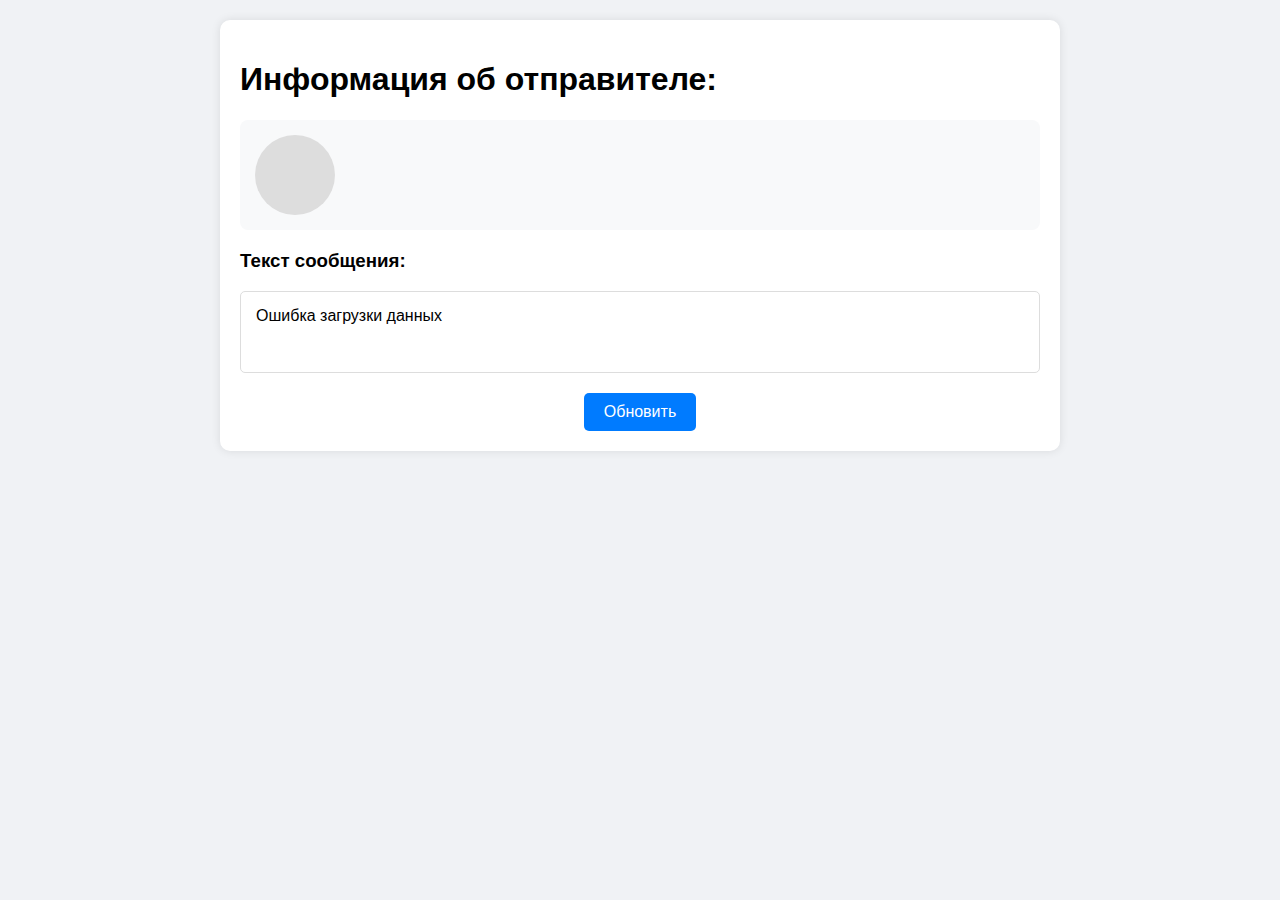
<file: lab7/index.html>
<!DOCTYPE html>
<html lang="ru">
<head>
    <meta charset="UTF-8">
    <title>Telegram Bot Messages</title>
    <link rel="stylesheet" href="style.css">
</head>
<body>
    <div class="container">
        <h1>Информация об отправителе:</h1>
        <div id="user-info" class="user-info photo-container">
            <div id="avatar" class="avatar"></div>
            <div id="username" class="username"></div>
        </div>
        <h3>Текст сообщения:</h3>
        <div id="message" class="message-box"></div>
        
        <div class="refresh-container">
            <button id="refresh-button">Обновить</button>
        </div>
    </div>
    <script src="app.js"></script>
</body>
</html>
</file>
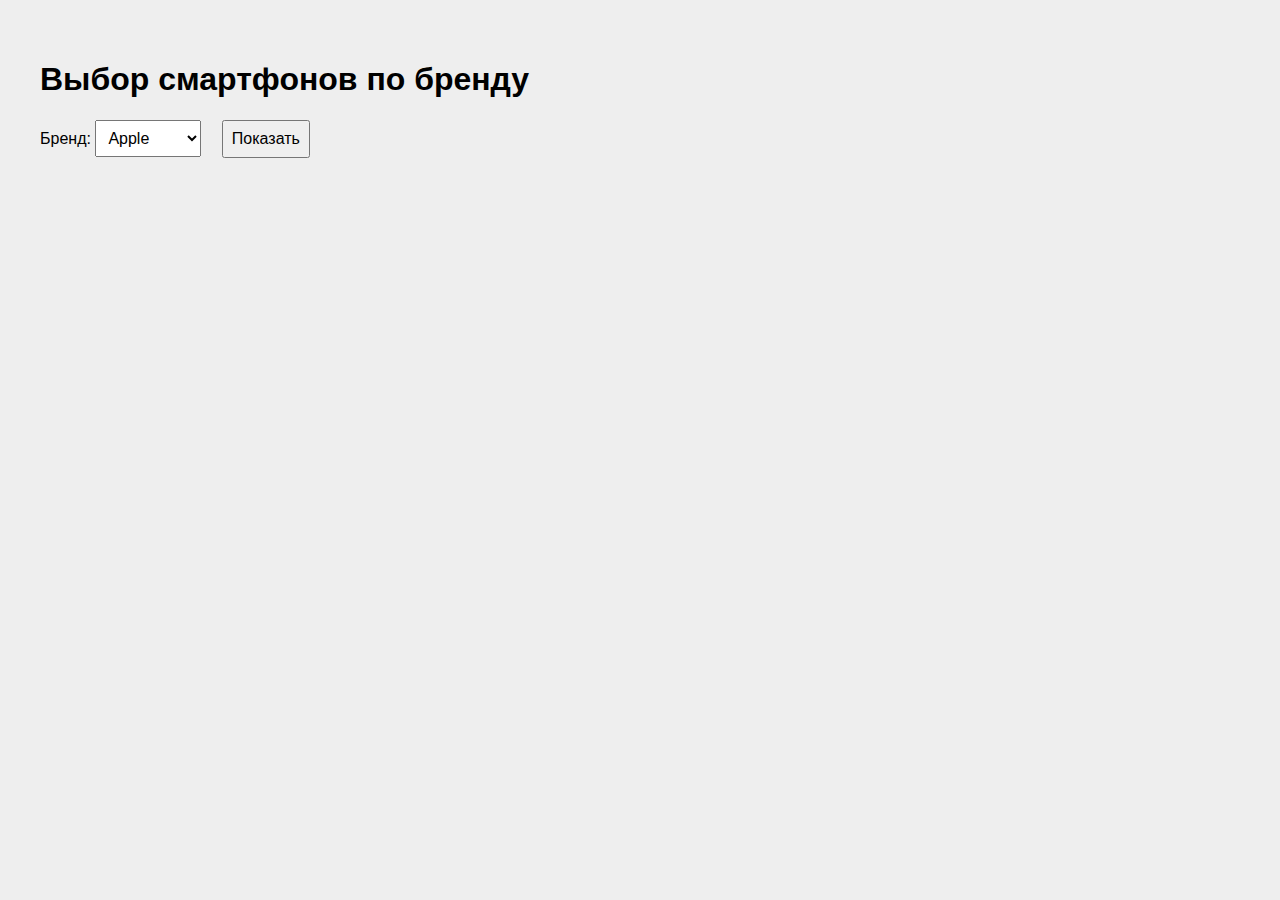
<file: lab2/site.html>
<!DOCTYPE html>
<html lang="ru">
<head>
  <meta charset="UTF-8" />
  <title>Каталог смартфонов</title>
  <link rel="stylesheet" href="styles.css" />
  <style>
    body {
      font-family: sans-serif;
      background: #eee;
      padding: 2rem;
    }

    #output {
      margin-top: 2rem;
    }

    select, button {
      font-size: 1rem;
      padding: 0.5rem;
      margin-right: 1rem;
    }
  </style>
</head>
<body>
  <h1>Выбор смартфонов по бренду</h1>
  <label for="brandSelect">Бренд:</label>
  <select id="brandSelect"><option disabled selected>Загрузка...</option></select>
  <button onclick="loadPhones()">Показать</button>

  <div id="output"></div>

  <script>
    document.addEventListener("DOMContentLoaded", loadBrands);

    function loadBrands() {
      const xhr = new XMLHttpRequest();
      xhr.open("GET", "phones.xml?t=" + Date.now(), true);
      xhr.overrideMimeType("text/xml");
      xhr.onload = function () {
        const xml = xhr.responseXML;
        const phones = xml.getElementsByTagName("phone");
        const brands = new Set();

        for (let phone of phones) {
          let brand = phone.getElementsByTagName("brand")[0]?.textContent.trim();
          if (brand) brands.add(brand);
        }

        const select = document.getElementById("brandSelect");
        select.innerHTML = "";
        [...brands].sort().forEach(b => {
          const opt = document.createElement("option");
          opt.value = b;
          opt.textContent = b;
          select.appendChild(opt);
        });
      };
      xhr.send();
    }

    function loadPhones() {
      const selectedBrand = document.getElementById("brandSelect").value;
      const xhr = new XMLHttpRequest();
      xhr.open("GET", "phones.xml?t=" + Date.now(), true);
      xhr.overrideMimeType("text/xml");

      xhr.onload = function () {
        const xml = xhr.responseXML;
        const phones = xml.getElementsByTagName("phone");
        let html = "";

        for (let phone of phones) {
          const brand = phone.getElementsByTagName("brand")[0]?.textContent.trim();
          if (brand === selectedBrand) {
            const model = phone.getElementsByTagName("model")[0]?.textContent;
            const specs = phone.getElementsByTagName("specs")[0]?.children;

            html += `<h2>${model}</h2><ul>`;
            for (let s of specs) {
              html += `<li><strong>${s.tagName}:</strong> ${s.textContent}</li>`;
            }
            html += "</ul>";
          }
        }

        document.getElementById("output").innerHTML = html || "<p>Нет смартфонов данного бренда.</p>";
      };

      xhr.send();
    }
  </script>
</body>
</html>
</file>
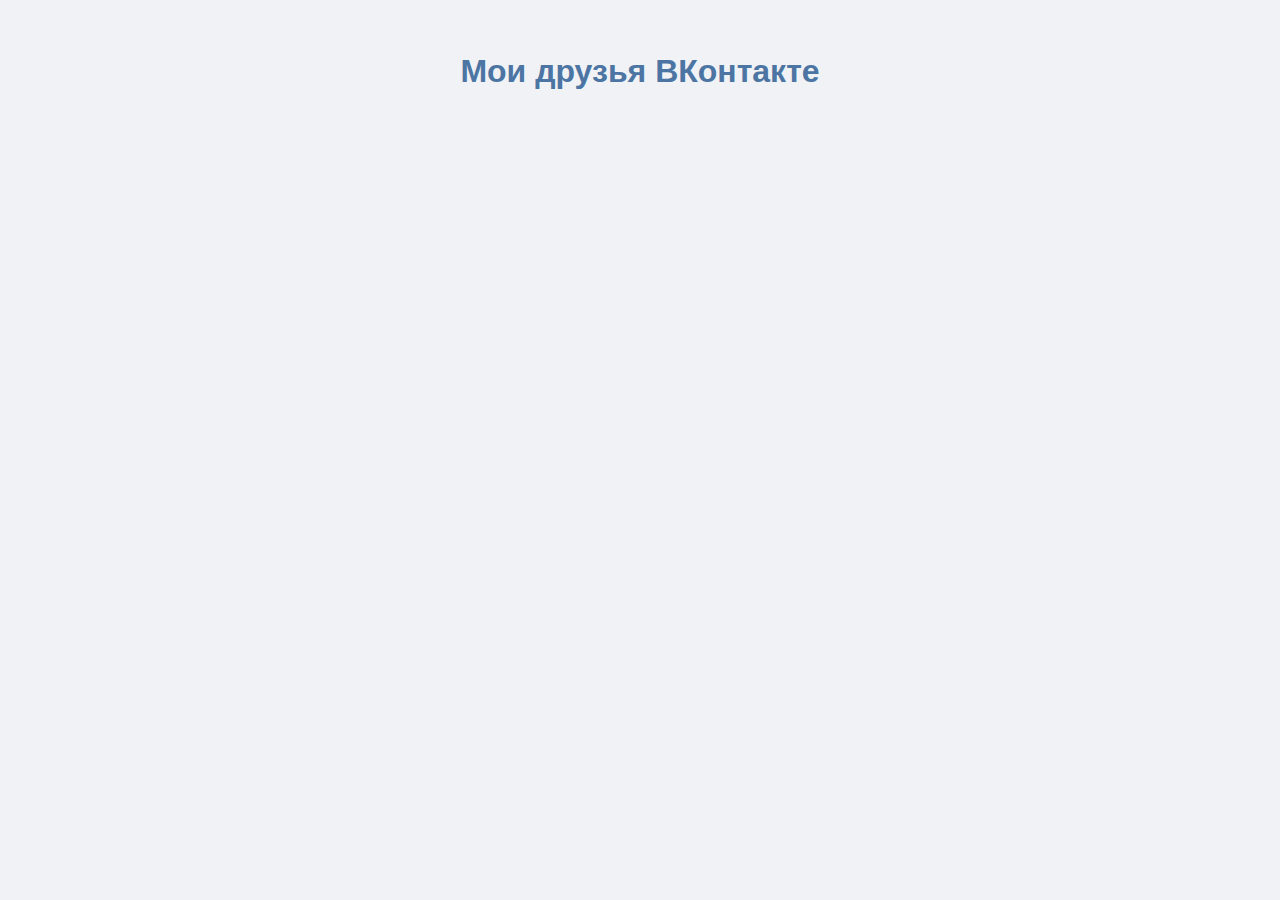
<file: lab3/vk.html>
<!DOCTYPE html>
<html lang="ru">
<head>
    <meta charset="UTF-8">
    <meta name="viewport" content="width=device-width, initial-scale=1.0">
    <title>Друзья ВКонтакте</title>
    <script src="https://code.jquery.com/jquery-3.6.0.min.js"></script>
    <style>
        :root {
            --bg-color: #f0f2f5;
            --card-bg: #ffffff;
            --card-shadow: rgba(0, 0, 0, 0.1);
            --accent: #4c75a3;
            --text-color: #333;
        }

        body {
            margin: 0;
            padding: 2rem;
            font-family: 'Segoe UI', Tahoma, Geneva, Verdana, sans-serif;
            background-color: var(--bg-color);
            color: var(--text-color);
        }

        h1 {
            text-align: center;
            color: var(--accent);
            margin-bottom: 2rem;
            font-size: 2rem;
        }

        .friends-container {
            display: flex;
            flex-wrap: wrap;
            justify-content: center;
            gap: 20px;
            max-width: 1200px;
            margin: 0 auto;
        }

        .friend-card {
            background: var(--card-bg);
            border-radius: 16px;
            box-shadow: 0 6px 12px var(--card-shadow);
            overflow: hidden;
            width: 160px;
            transition: transform 0.3s ease, box-shadow 0.3s ease;
        }

        .friend-card:hover {
            transform: translateY(-5px);
            box-shadow: 0 12px 20px rgba(0, 0, 0, 0.15);
        }

        .friend-card img {
            width: 100%;
            height: 160px;
            object-fit: cover;
        }

        .friend-card-name {
            padding: 0.75rem;
            text-align: center;
            font-weight: 600;
            font-size: 1rem;
            color: #222;
        }

        @media (max-width: 500px) {
            .friend-card {
                width: 100%;
                max-width: 300px;
            }
        }
    </style>
</head>
<body>
    <h1>Мои друзья ВКонтакте</h1>
    <div class="friends-container" id="friendsList"></div>

    <script>
        $(document).ready(function () {
            const user_id = 'USR_ID';       // Замените на свой VK ID
            const access_token = 'VK_TKN';  // Замените на свой токен
            const apiUrl = `https://api.vk.com/method/friends.get?user_id=${user_id}&fields=first_name,last_name,photo_200_orig&access_token=${access_token}&v=5.199`;

            $.getJSON({
                url: apiUrl,
                jsonp: "callback",
                dataType: "jsonp"
            }).done(function (data) {
                const list = $('#friendsList');
                if (data.response?.items?.length) {
                    data.response.items.forEach(friend => {
                        const card = `
                            <div class="friend-card">
                                <img src="${friend.photo_200_orig}" alt="${friend.first_name} ${friend.last_name}">
                                <div class="friend-card-name">${friend.first_name} ${friend.last_name}</div>
                            </div>
                        `;
                        list.append(card);
                    });
                } else {
                    list.append('<p>Не удалось загрузить список друзей.</p>');
                }
            });
        });
    </script>
</body>
</html>
</file>
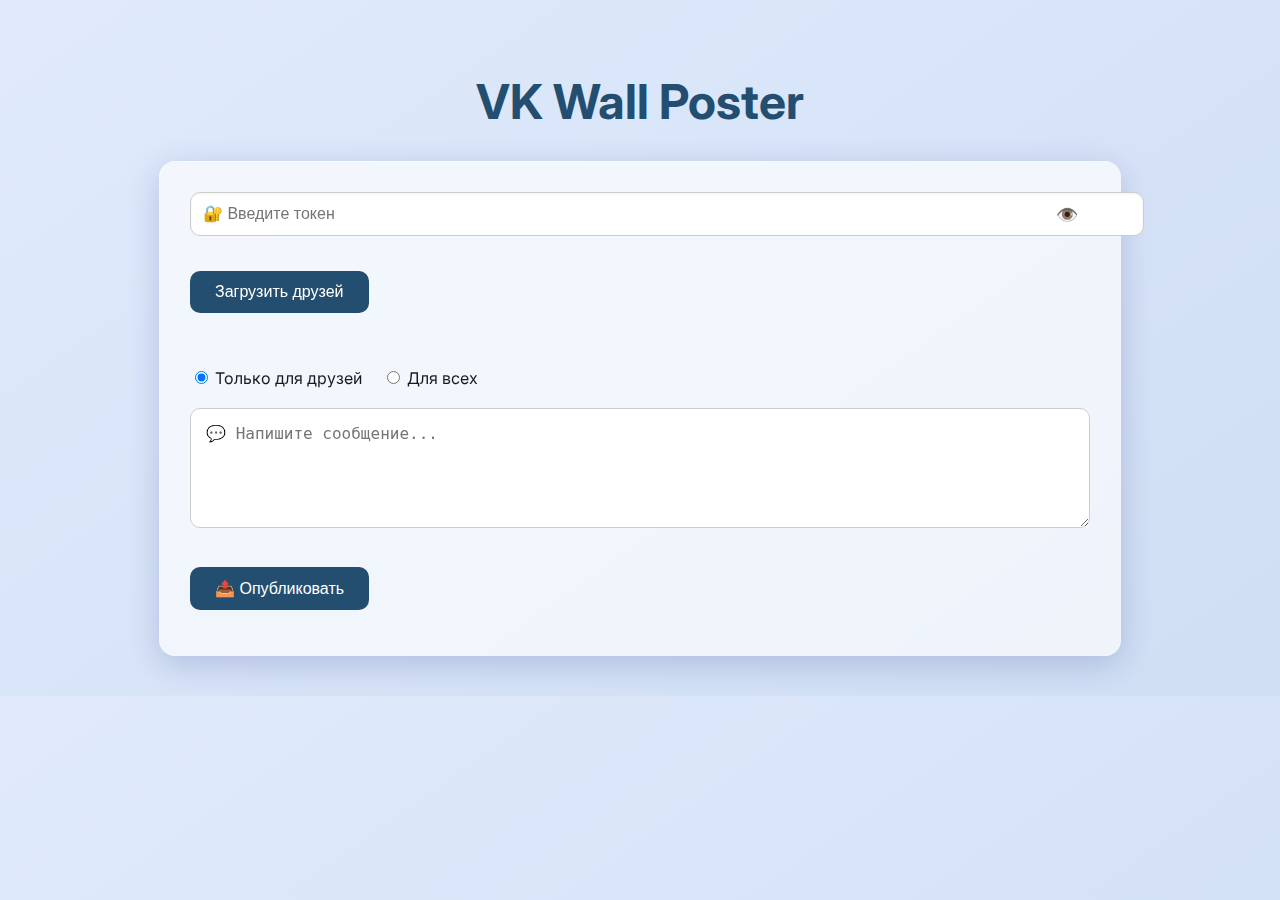
<file: lab4/lab4.html>
<!DOCTYPE html>
<html lang="ru">
<head>
    <meta charset="UTF-8">
    <title>VK Wall Publisher</title>
    <link rel="stylesheet" href="styles.css">
    <link href="https://fonts.googleapis.com/css2?family=Inter:wght@400;600;700&display=swap" rel="stylesheet">
    <script src="https://code.jquery.com/jquery-3.6.0.min.js"></script>
</head>
<body>
    <h1>VK Wall Poster</h1>

    <div class="glass-container">
        <div class="token-section">
            <input type="password" id="accessToken" class="token-input" placeholder="🔐 Введите токен">
            <span class="toggle-visibility" onclick="toggleTokenVisibility()">👁️</span>
        </div>

        <button class="primary-btn" onclick="loadFriends()">Загрузить друзей</button>
        <div id="friends-list" class="friends-grid"></div>

        <div class="visibility-options">
            <label>
                <input type="radio" class="visibility-radio" name="visibility" value="1" checked>
                Только для друзей
            </label>
            <label>
                <input type="radio" class="visibility-radio" name="visibility" value="0">
                Для всех
            </label>
        </div>

        <textarea id="messageInput" class="message-box" placeholder="💬 Напишите сообщение..." oninput="autoResize(this)"></textarea>

        <button class="primary-btn" onclick="postToWall()">📤 Опубликовать</button>

        <div id="statusMessage" class="status-message"></div>
    </div>

    <script>
        let selectedFriendIds = new Set();
            let currentUserId = null;
            const apiVersion = '5.199';

            function toggleTokenVisibility() {
                const input = document.getElementById('accessToken');
                input.type = input.type === 'password' ? 'text' : 'password';
            }

            function autoResize(textarea) {
                textarea.style.height = 'auto';
                textarea.style.height = textarea.scrollHeight + 'px';
            }

            async function loadFriends() {
                const token = document.getElementById('accessToken').value;
                if (!token) {
                    showStatus('Введите токен доступа', 'error');
                    return;
                }

                try {
                    const [friendsData, userData] = await Promise.all([
                        fetchFriends(token),
                        fetchCurrentUser(token)
                    ]);

                    const friends = friendsData.response?.items || [];
                    const currentUser = userData.response?.[0] || null;
                    currentUserId = currentUser?.id;

                    if (!currentUser) throw new Error('Не удалось получить данные пользователя');

                    const allUsers = [
                        { ...currentUser, can_post: 1 },
                        ...friends.filter(friend => friend.can_post)
                    ];

                    renderFriendsList(allUsers, currentUser.id);
                } catch (error) {
                    showStatus(`Ошибка: ${error.error_msg || error.message}`, 'error');
                }
            }

            function fetchFriends(token) {
                return new Promise((resolve, reject) => {
                    $.ajax({
                        url: 'https://api.vk.com/method/friends.get',
                        dataType: 'jsonp',
                        data: {
                            access_token: token,
                            v: '5.199',
                            fields: 'photo_200_orig,first_name,last_name,can_post,id',
                            order: 'hints',
                            count: 100
                        },
                        success: resolve,
                        error: (err) => reject(err.responseJSON || err)
                    });
                });
            }

            function fetchCurrentUser(token) {
                return new Promise((resolve, reject) => {
                    $.ajax({
                        url: 'https://api.vk.com/method/users.get',
                        dataType: 'jsonp',
                        data: {
                            access_token: token,
                            v: '5.199',
                            fields: 'photo_200_orig,first_name,last_name,id'
                        },
                        success: resolve,
                        error: (err) => reject(err.responseJSON || err)
                    });
                });
            }

            function renderFriendsList(users, currentUserId) {
                const friendsList = document.getElementById('friends-list');
                friendsList.innerHTML = users.map(user => `
                    <label class="friend-card ${user.id === currentUserId ? 'current-user' : ''}">
                        <input type="checkbox" class="friend-checkbox" 
                            value="${user.id}" 
                            onchange="toggleFriendSelection(${user.id}, this)">
                        <img src="${user.photo_200_orig}" 
                            alt="${user.first_name} ${user.last_name}">
                        <span>
                            ${user.first_name} ${user.last_name}
                            ${user.id === currentUserId ? ' (Вы)' : ''}
                        </span>
                    </label>
                `).join('');
            }

            function toggleFriendSelection(friendId, checkbox) {
                if (checkbox.checked) {
                    selectedFriendIds.add(friendId);
                } else {
                    selectedFriendIds.delete(friendId);
                }
                updateVisibilityControls();
            }

            function updateVisibilityControls() {
                const hasNonCurrentUser = Array.from(selectedFriendIds).some(id => id !== currentUserId);
                const radios = document.querySelectorAll('.visibility-radio');

                radios.forEach(radio => {
                    radio.disabled = hasNonCurrentUser;
                    if (hasNonCurrentUser) radio.checked = false;
                });
            }

            async function postToWall() {
            const token = document.getElementById('accessToken').value;
            const message = document.getElementById('messageInput').value;
            const friendsOnly = document.querySelector('input[name="visibility"]:checked')?.value || '0';

            if (!token || selectedFriendIds.size === 0 || !message) {
                showStatus('Заполните все обязательные поля', 'error');
                return;
            }

            try {
                const results = await Promise.all(
                    Array.from(selectedFriendIds).map(ownerId => 
                        sendPostRequest(token, ownerId, message, friendsOnly)
                    )
                );

                const successCount = results.filter(res => res.response?.post_id).length;
                showStatus(`Успешно опубликовано ${successCount}/${selectedFriendIds.size} постов`, 'success');
                document.getElementById('messageInput').value = '';

            } catch (error) {
                showStatus(`Ошибка публикации: ${error.message}`, 'error');
            }
        }

            function sendPostRequest(token, ownerId, message, friendsOnly) {
                return new Promise((resolve, reject) => {
                    $.ajax({
                        url: 'https://api.vk.com/method/wall.post',
                        dataType: 'jsonp',
                        data: {
                            access_token: token,
                            owner_id: ownerId,
                            friends_only: ownerId === currentUserId ? friendsOnly : 0,
                            message: message,
                            v: apiVersion
                        },
                        success: resolve,
                        error: (err) => reject(err.responseJSON || err)
                    });
                });
            }

            function showStatus(message, type) {
                const statusDiv = document.getElementById('statusMessage');
                statusDiv.className = `status-message ${type}`;
                statusDiv.textContent = message;
                statusDiv.style.display = 'block';

                setTimeout(() => {
                    statusDiv.style.display = 'none';
                }, 5000);
            }
    </script>
</body>
</html>
</file>
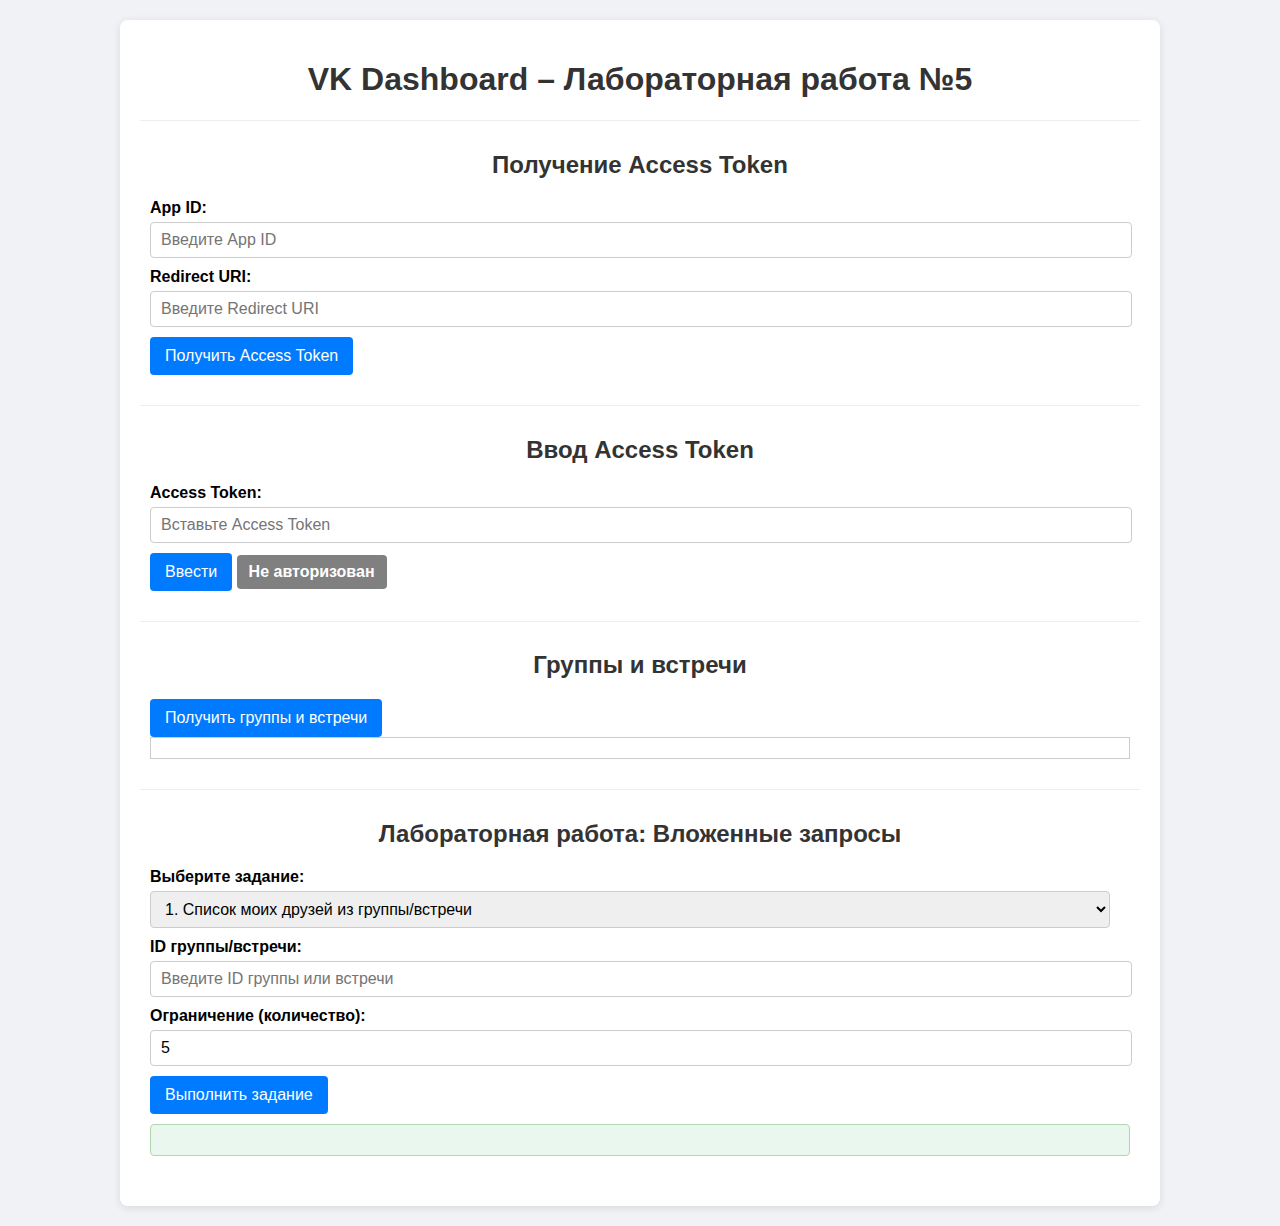
<file: lab5/lab5.html>
<!DOCTYPE html>
<html lang="ru">
<head>
  <meta charset="UTF-8">
  <title>VK Dashboard – Лабораторная работа №5</title>
  <style>
    body {
      font-family: Arial, sans-serif;
      background-color: #f0f2f5;
      margin: 0;
      padding: 20px;
    }
    .container {
      max-width: 1000px;
      margin: auto;
      background: #fff;
      border-radius: 8px;
      box-shadow: 0 2px 8px rgba(0, 0, 0, 0.1);
      padding: 20px;
    }
    h1, h2 {
      text-align: center;
      color: #333;
    }
    .section {
      margin-bottom: 20px;
      padding: 10px;
      border-top: 1px solid #eee;
    }
    .section label {
      display: block;
      margin-bottom: 5px;
      font-weight: bold;
    }
    .section input[type="text"],
    .section input[type="number"],
    .section select {
      width: calc(100% - 20px);
      padding: 8px 10px;
      margin-bottom: 10px;
      border: 1px solid #ccc;
      border-radius: 4px;
      font-size: 16px;
    }
    .section button {
      padding: 10px 15px;
      background-color: #007bff;
      color: #fff;
      border: none;
      border-radius: 4px;
      font-size: 16px;
      cursor: pointer;
    }
    .section button:hover {
      background-color: #0056b3;
    }
    .badge {
      display: inline-block;
      padding: 8px 12px;
      border-radius: 4px;
      background-color: grey;
      color: #fff;
      font-weight: bold;
    }
    .badge.authorized {
      background-color: green;
    }
    .groups-list {
      max-height: 400px;
      overflow-y: auto;
      border: 1px solid #ccc;
      padding: 10px;
      display: grid;
      grid-template-columns: repeat(auto-fill, minmax(220px, 1fr));
      gap: 10px;
    }
    .group-card {
      border: 1px solid #ddd;
      border-radius: 8px;
      padding: 10px;
      box-shadow: 0 1px 4px rgba(0,0,0,0.1);
      text-align: center;
      background-color: #fff;
      transition: transform 0.2s;
    }
    .group-card:hover {
      transform: scale(1.02);
    }
    .group-card img {
      border-radius: 8px;
      width: 100%;
      max-width: 150px;
      height: auto;
      margin-bottom: 8px;
    }
    .group-card h3 {
      font-size: 18px;
      margin: 10px 0 5px;
      color: #007bff;
    }
    .group-card p {
      font-size: 14px;
      margin: 2px 0;
      color: #555;
    }
    .group-card a {
      display: inline-block;
      margin-top: 8px;
      text-decoration: none;
      color: #007bff;
      font-weight: bold;
    }
    #taskResult {
      background-color: #e9f7ef;
      padding: 15px;
      border: 1px solid #b2d8b2;
      border-radius: 4px;
      margin-top: 10px;
      white-space: pre-wrap;
    }
    .friend-cards-container {
      max-height: 400px;
      overflow-y: auto;
      border: 1px solid #ccc;
      padding: 10px;
      display: grid;
      grid-template-columns: repeat(auto-fill, minmax(220px, 1fr));
      gap: 10px;
    }
    .friend-card {
      border: 1px solid #ddd;
      border-radius: 8px;
      padding: 10px;
      box-shadow: 0 1px 4px rgba(0,0,0,0.1);
      text-align: center;
      background-color: #fff;
      transition: transform 0.2s;
    }
    .friend-card:hover {
      transform: scale(1.02);
    }
    .friend-card img {
      border-radius: 8px;
      width: 100%;
      max-width: 150px;
      height: auto;
      margin-bottom: 8px;
    }
    .friend-card h3 {
      font-size: 18px;
      margin: 10px 0 5px;
      color: #007bff;
    }
    .friend-card p {
      font-size: 14px;
      margin: 2px 0;
      color: #555;
    }
  </style>
</head>
<body>
  <div class="container">
    <h1>VK Dashboard – Лабораторная работа №5</h1>
    
    <div class="section">
      <h2>Получение Access Token</h2>
      <label for="appId">App ID:</label>
      <input type="text" id="appId" placeholder="Введите App ID">
      
      <label for="redirectUri">Redirect URI:</label>
      <input type="text" id="redirectUri" placeholder="Введите Redirect URI">
      
      <button id="getAccessTokenBtn">Получить Access Token</button>
    </div>
    
    <div class="section">
      <h2>Ввод Access Token</h2>
      <label for="accessToken">Access Token:</label>
      <input type="text" id="accessToken" placeholder="Вставьте Access Token">
      <button id="submitTokenBtn">Ввести</button>
      <span id="authBadge" class="badge">Не авторизован</span>
    </div>
    
    <div class="section">
      <h2>Группы и встречи</h2>
      <button id="fetchGroupsBtn">Получить группы и встречи</button>
      <div id="groupsContainer" class="groups-list"></div>
    </div>
    
    <div class="section">
      <h2>Лабораторная работа: Вложенные запросы</h2>
      <label for="taskSelect">Выберите задание:</label>
      <select id="taskSelect">
        <option value="1" selected>1. Список моих друзей из группы/встречи</option>
        <option value="2">2. Лайк верхнему посту друзей, которые были последними в онлайне</option>
        <option value="3">3. Пост с информацией о 5 группах</option>
        <option value="4">4. Найти среди друзей друзей аккаунт с максимальным количеством друзей</option>
        <option value="5">5. Вывести 10 имен из последнего поста в новостной ленте</option>
      </select>
      
      <div id="groupIdContainer">
        <label for="groupIdInput">ID группы/встречи:</label>
        <input type="text" id="groupIdInput" placeholder="Введите ID группы или встречи">
      </div>
      
      <label for="limitInput">Ограничение (количество):</label>
      <input type="number" id="limitInput" placeholder="Введите число" value="5" min="1">
      
      <button id="executeTaskBtn">Выполнить задание</button>
      <div id="taskResult"></div>
    </div>
  </div>
  
  <script>
    let accessToken = '';

    document.getElementById('getAccessTokenBtn').addEventListener('click', function() {
      const appId = document.getElementById('appId').value.trim();
      const redirectUri = document.getElementById('redirectUri').value.trim();
      
      if (!appId || !redirectUri) {
        alert('Пожалуйста, заполните App ID и Redirect URI.');
        return;
      }
      
      const oauthUrl = `https://oauth.vk.com/authorize?client_id=${appId}&redirect_uri=${encodeURIComponent(redirectUri)}&display=page&scope=groups,offline,friends,wall,news,likes&response_type=token&v=5.131`;
      window.open(oauthUrl, '_blank');
    });
    
    document.getElementById('submitTokenBtn').addEventListener('click', function() {
      const tokenInput = document.getElementById('accessToken').value.trim();
      if (!tokenInput) {
        alert('Пожалуйста, введите Access Token.');
        return;
      }
      accessToken = tokenInput;
      document.getElementById('authBadge').textContent = 'Авторизован';
      document.getElementById('authBadge').classList.add('authorized');
    });
    
    document.getElementById('fetchGroupsBtn').addEventListener('click', function() {
      if (!accessToken) {
        alert('Сначала авторизуйтесь, введя Access Token.');
        return;
      }
      const groupsContainer = document.getElementById('groupsContainer');
      groupsContainer.innerHTML = 'Загрузка...';
      
      fetch(`https://api.vk.com/method/groups.get?extended=1&access_token=${accessToken}&v=5.131`)
        .then(response => response.json())
        .then(data => {
          if (data.error) {
            groupsContainer.innerHTML = 'Ошибка: ' + data.error.error_msg;
            return;
          }
          
          const groups = data.response.items;
          if (groups.length === 0) {
            groupsContainer.innerHTML = 'Группы не найдены.';
            return;
          }
          
          groupsContainer.innerHTML = '';
          groups.forEach(group => {
            const card = document.createElement('div');
            card.className = 'group-card';
            
            const img = document.createElement('img');
            img.src = group.photo_100 || group.photo_50 || '';
            card.appendChild(img);
            
            const nameElem = document.createElement('h3');
            nameElem.textContent = group.name;
            card.appendChild(nameElem);
            
            const idElem = document.createElement('p');
            idElem.textContent = 'ID: ' + group.id;
            card.appendChild(idElem);
            
            if (group.members_count !== undefined) {
              const membersElem = document.createElement('p');
              membersElem.textContent = 'Участников: ' + group.members_count;
              card.appendChild(membersElem);
            }
            
            if (group.screen_name) {
              const linkElem = document.createElement('a');
              linkElem.href = 'https://vk.com/' + group.screen_name;
              linkElem.target = '_blank';
              linkElem.textContent = 'Перейти на страницу';
              card.appendChild(linkElem);
            }
            
            groupsContainer.appendChild(card);
          });
        })
        .catch(error => {
          groupsContainer.innerHTML = 'Ошибка: ' + error;
        });
    });
    
    document.getElementById('taskSelect').addEventListener('change', function(){
      const groupIdContainer = document.getElementById('groupIdContainer');
      if (this.value === "1") {
        groupIdContainer.style.display = "block";
      } else {
        groupIdContainer.style.display = "none";
      }
    });
    
    document.getElementById('executeTaskBtn').addEventListener('click', function(){
      if (!accessToken) {
        alert('Сначала авторизуйтесь, введя Access Token.');
        return;
      }
      const task = document.getElementById('taskSelect').value;
      const limit = document.getElementById('limitInput').value;
      document.getElementById('taskResult').innerHTML = "Выполнение...";
      
      switch(task) {
        case "1":
          {
            const groupId = document.getElementById('groupIdInput').value.trim();
            if (!groupId) {
              alert("Пожалуйста, введите ID группы/встречи.");
              return;
            }
            task1Then(groupId, limit);
          }
          break;
        case "2":
          task2Then(limit);
          break;
        case "3":
          task3Then(limit);
          break;
        case "4":
          task4Then(limit);
          break;
        case "5":
          task5Then(limit);
          break;
      }
    });
    
    // Задание 1: Вывести список моих друзей, состоящих в указанной группе/встрече с фото и именами
    function task1Then(groupId, limit) {
      const resultDiv = document.getElementById('taskResult');

      fetch(`https://api.vk.com/method/groups.getMembers?group_id=${groupId}&access_token=${accessToken}&v=5.131`)
        .then(response => response.json())
        .then(groupData => {
          if (groupData.error) {
            resultDiv.innerHTML = 'Ошибка: ' + groupData.error.error_msg;
            throw new Error(groupData.error.error_msg);
          }
          const groupMembers = groupData.response.items;

          return fetch(`https://api.vk.com/method/friends.get?access_token=${accessToken}&v=5.131&fields=photo_100,first_name,last_name`)
            .then(response => response.json())
            .then(friendsData => {
              if (friendsData.error) {
                resultDiv.innerHTML = 'Ошибка: ' + friendsData.error.error_msg;
                throw new Error(friendsData.error.error_msg);
              }
              const myFriends = friendsData.response.items;
              const groupMemberSet = new Set(groupMembers);
              const commonFriends = myFriends.filter(friend => groupMemberSet.has(friend.id)).slice(0, limit);

              if (commonFriends.length === 0) {
                resultDiv.innerHTML = '<p>Нет моих друзей, состоящих в данной группе.</p>';
              } else {
                let outputHTML = `<h3>Найдено друзей: ${commonFriends.length}</h3>`;
                outputHTML += `<div class="friend-cards-container">`;
                commonFriends.forEach(friend => {
                  outputHTML += `
                    <div class="friend-card">
                      <img src="${friend.photo_100}" alt="${friend.first_name}">
                      <h3>${friend.first_name} ${friend.last_name}</h3>
                      <p>ID: ${friend.id}</p>
                    </div>`;
                });
                outputHTML += `</div>`;
                resultDiv.innerHTML = outputHTML;
              }
            });
        })
        .catch(error => {
          resultDiv.innerHTML = 'Ошибка: ' + error;
        });
    }
    
    // Задание 2: Лайк верхнему посту друзей, которые были последними в онлайне
    function task2Then(limit) {
      const resultDiv = document.getElementById('taskResult');
      fetch(`https://api.vk.com/method/friends.get?fields=last_seen&access_token=${accessToken}&v=5.131`)
        .then(response => response.json())
        .then(data => {
          if (data.error) {
            resultDiv.innerHTML = 'Ошибка: ' + data.error.error_msg;
            throw new Error(data.error.error_msg);
          }
          let friends = data.response.items;
          friends.sort((a, b) => ((b.last_seen && b.last_seen.time) || 0) - ((a.last_seen && a.last_seen.time) || 0));
          let selectedFriends = friends.slice(0, limit);
          let resultText = "";
          let likePromises = selectedFriends.map(friend => {
            return fetch(`https://api.vk.com/method/wall.get?owner_id=${friend.id}&access_token=${accessToken}&v=5.131&count=1`)
              .then(response => response.json())
              .then(wallData => {
                if (wallData.response && wallData.response.items && wallData.response.items.length > 0) {
                  let post = wallData.response.items[0];
                  return fetch(`https://api.vk.com/method/likes.add?type=post&owner_id=${friend.id}&item_id=${post.id}&access_token=${accessToken}&v=5.131`)
                    .then(response => response.json())
                    .then(likeData => {
                      if (likeData.response) {
                        resultText += `<p>Лайк поставлен посту ${post.id} у ${friend.first_name} ${friend.last_name}</p>`;
                      } else {
                        resultText += `<p>Ошибка при лайке поста ${post.id} у ${friend.first_name} ${friend.last_name}</p>`;
                      }
                    });
                } else {
                  resultText += `<p>У ${friend.first_name} ${friend.last_name} нет постов</p>`;
                  return Promise.resolve();
                }
              });
          });
          return Promise.all(likePromises).then(() => {
            resultDiv.innerHTML = resultText;
          });
        })
        .catch(error => {
          resultDiv.innerHTML = 'Ошибка: ' + error;
        });
    }
    
    // Задание 3: Создать пост с информацией о 5 группах, в которых состоит пользователь
    function task3Then(limit) {
      const resultDiv = document.getElementById('taskResult');
      fetch(`https://api.vk.com/method/groups.get?extended=1&fields=members_count&access_token=${accessToken}&v=5.131&count=${limit}`)
        .then(response => response.json())
        .then(data => {
          if (data.error) {
            resultDiv.innerHTML = 'Ошибка: ' + data.error.error_msg;
            throw new Error(data.error.error_msg);
          }
          let groups = data.response.items;
          let message = "Информация о группах:\n";
          groups.forEach(group => {
            message += `${group.name}: ${group.members_count} участников\n`;
          });
          return fetch(`https://api.vk.com/method/wall.post?message=${encodeURIComponent(message)}&access_token=${accessToken}&v=5.131`)
            .then(response => response.json())
            .then(postData => {
              if (postData.response) {
                resultDiv.innerHTML = `<p>Пост успешно создан. ID поста: ${postData.response.post_id}</p><pre>${message}</pre>`;
              } else {
                resultDiv.innerHTML = 'Ошибка при создании поста.';
              }
            });
        })
        .catch(error => {
          resultDiv.innerHTML = 'Ошибка: ' + error;
        });
    }
    
    // Задание 4: Среди друзей ваших друзей найти аккаунты с максимальным количеством друзей и вывести их в порядке убывания
    function task4Then(limit) {
      const resultDiv = document.getElementById('taskResult');
      fetch(`https://api.vk.com/method/friends.get?access_token=${accessToken}&v=5.131&fields=photo_100,first_name,last_name`)
        .then(response => response.json())
        .then(friendsData => {
          if (friendsData.error) {
            resultDiv.innerHTML = 'Ошибка: ' + friendsData.error.error_msg;
            throw new Error(friendsData.error.error_msg);
          }
          const myFriends = friendsData.response.items;
          let friendCountPromises = myFriends.map(friend => {
            return fetch(`https://api.vk.com/method/friends.get?user_id=${friend.id}&access_token=${accessToken}&v=5.131`)
              .then(response => response.json())
              .then(friendData => {
                if (friendData.error) {
                  return { ...friend, friend_count: 0 };
                }
                let count = friendData.response.count || friendData.response.items.length;
                return { ...friend, friend_count: count };
              })
              .catch(e => {
                return { ...friend, friend_count: 0 };
              });
          });
          return Promise.all(friendCountPromises).then(friendsWithCounts => {
            friendsWithCounts.sort((a, b) => b.friend_count - a.friend_count);
            let outputFriends = friendsWithCounts.slice(0, limit);
            if (outputFriends.length === 0) {
              resultDiv.innerHTML = '<p>Нет данных о друзьях.</p>';
            } else {
              let outputHTML = `<h3>Найдено друзей: ${outputFriends.length}</h3>`;
              outputHTML += `<div class="friend-cards-container">`;
              outputFriends.forEach(friend => {
                outputHTML += `
                  <div class="friend-card">
                    <img src="${friend.photo_100}" alt="${friend.first_name}">
                    <h3>${friend.first_name} ${friend.last_name}</h3>
                    <p>ID: ${friend.id}</p>
                    <p>Друзей: ${friend.friend_count}</p>
                  </div>`;
              });
              outputHTML += `</div>`;
              resultDiv.innerHTML = outputHTML;
            }
          });
        })
        .catch(error => {
          resultDiv.innerHTML = 'Ошибка: ' + error;
        });
    }
    
    // Задание 5: Вывести 10 имен из последнего поста в новостной ленте (друзей автора или участников группы)
    function task5Then(limit) {
      const resultDiv = document.getElementById('taskResult');
      fetch(`https://api.vk.com/method/newsfeed.get?access_token=${accessToken}&v=5.131&count=1`)
        .then(response => response.json())
        .then(data => {
          if (data.error) {
            resultDiv.innerHTML = 'Ошибка: ' + data.error.error_msg;
            throw new Error(data.error.error_msg);
          }
          if (!data.response.items || data.response.items.length === 0) {
            resultDiv.innerHTML = 'Нет постов в новостной ленте.';
            return;
          }
          let post = data.response.items[0];
          let sourceId = post.source_id;
          if (sourceId > 0) {
            return fetch(`https://api.vk.com/method/friends.get?user_id=${sourceId}&access_token=${accessToken}&v=5.131&count=${limit}`)
              .then(response => response.json())
              .then(friendsData => {
                if (friendsData.error) {
                  resultDiv.innerHTML = 'Ошибка: ' + friendsData.error.error_msg;
                  throw new Error(friendsData.error.error_msg);
                }
                let friendIds = friendsData.response.items;
                return fetch(`https://api.vk.com/method/users.get?user_ids=${friendIds.join(',')}&access_token=${accessToken}&v=5.131`)
                  .then(response => response.json())
                  .then(usersData => {
                    if (usersData.error) {
                      resultDiv.innerHTML = 'Ошибка: ' + usersData.error.error_msg;
                      throw new Error(usersData.error.error_msg);
                    }
                    let names = usersData.response.map(u => `${u.first_name} ${u.last_name}`);
                    resultDiv.innerHTML = `<p>Друзья автора поста:</p><p>${names.join(', ')}</p>`;
                  });
              });
          } else {
            let groupId = Math.abs(sourceId);
            return fetch(`https://api.vk.com/method/groups.getMembers?group_id=${groupId}&access_token=${accessToken}&v=5.131&count=${limit}`)
              .then(response => response.json())
              .then(membersData => {
                if (membersData.error) {
                  resultDiv.innerHTML = 'Ошибка: ' + membersData.error.error_msg;
                  throw new Error(membersData.error.error_msg);
                }
                let memberIds = membersData.response.items;
                return fetch(`https://api.vk.com/method/users.get?user_ids=${memberIds.join(',')}&access_token=${accessToken}&v=5.131`)
                  .then(response => response.json())
                  .then(usersData => {
                    if (usersData.error) {
                      resultDiv.innerHTML = 'Ошибка: ' + usersData.error.error_msg;
                      throw new Error(usersData.error.error_msg);
                    }
                    let names = usersData.response.map(u => `${u.first_name} ${u.last_name}`);
                    resultDiv.innerHTML = `<p>Участники группы-автора поста:</p><p>${names.join(', ')}</p>`;
                  });
              });
          }
        })
        .catch(error => {
          resultDiv.innerHTML = 'Ошибка: ' + error;
        });
    }
  </script>
</body>
</html>
</file>
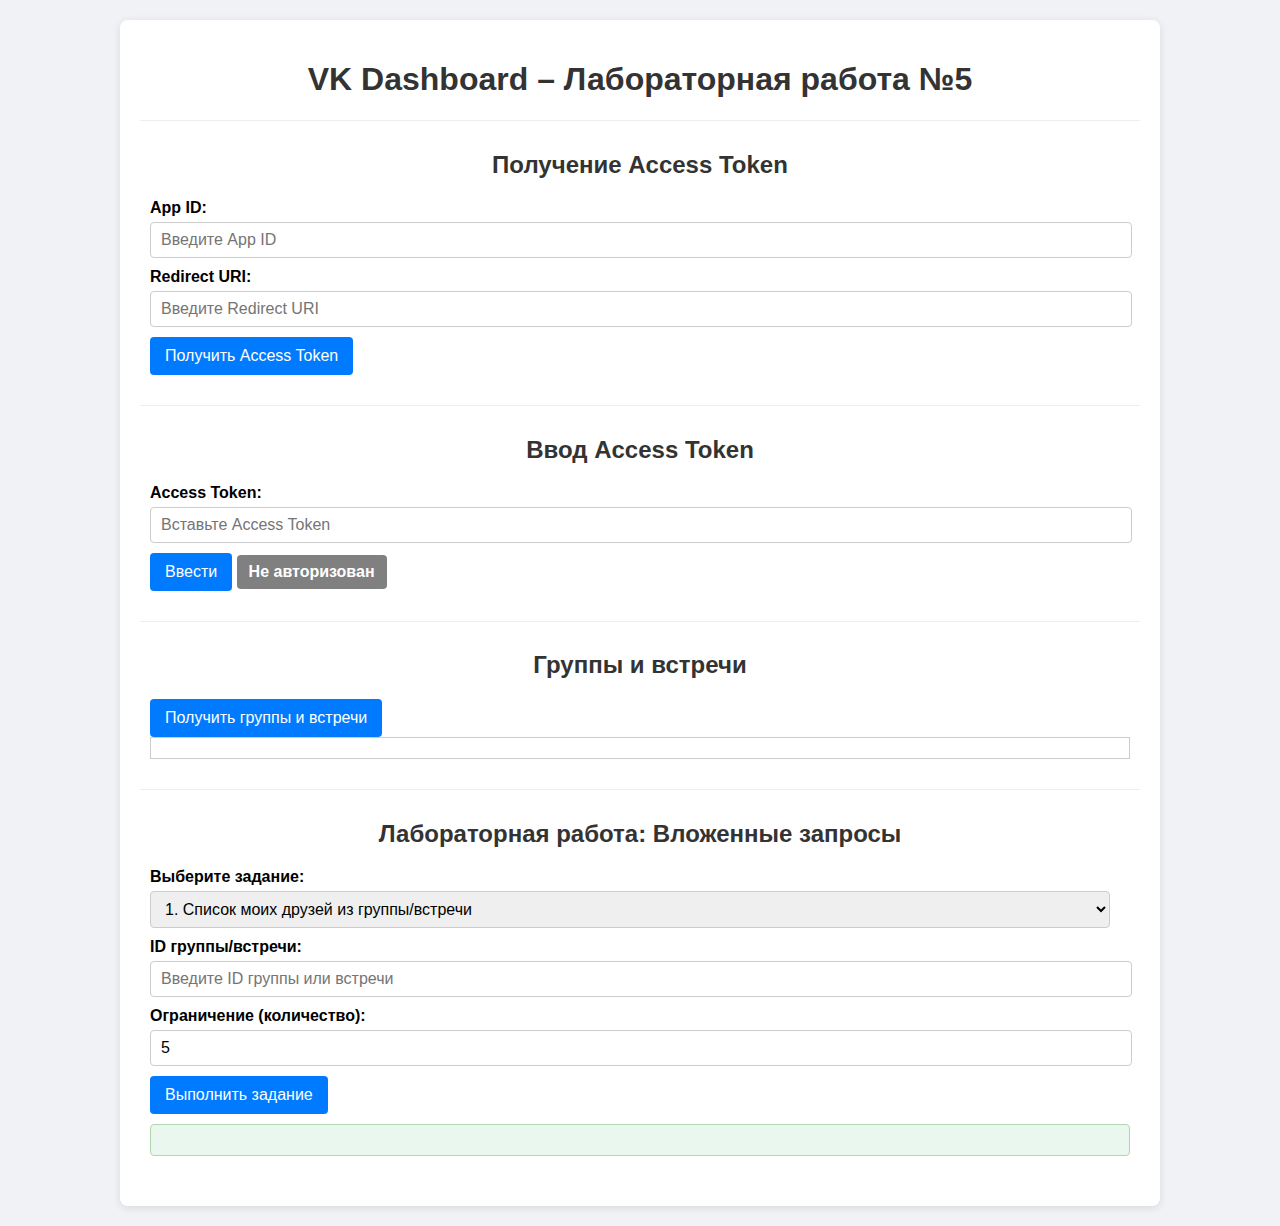
<file: lab6/lab6.html>
<!DOCTYPE html>
<html lang="ru">
<head>
  <meta charset="UTF-8">
  <title>VK Dashboard – Лабораторная работа №5</title>
  <style>
    body {
      font-family: Arial, sans-serif;
      background-color: #f0f2f5;
      margin: 0;
      padding: 20px;
    }
    .container {
      max-width: 1000px;
      margin: auto;
      background: #fff;
      border-radius: 8px;
      box-shadow: 0 2px 8px rgba(0, 0, 0, 0.1);
      padding: 20px;
    }
    h1, h2 {
      text-align: center;
      color: #333;
    }
    .section {
      margin-bottom: 20px;
      padding: 10px;
      border-top: 1px solid #eee;
    }
    .section label {
      display: block;
      margin-bottom: 5px;
      font-weight: bold;
    }
    .section input[type="text"],
    .section input[type="number"],
    .section select {
      width: calc(100% - 20px);
      padding: 8px 10px;
      margin-bottom: 10px;
      border: 1px solid #ccc;
      border-radius: 4px;
      font-size: 16px;
    }
    .section button {
      padding: 10px 15px;
      background-color: #007bff;
      color: #fff;
      border: none;
      border-radius: 4px;
      font-size: 16px;
      cursor: pointer;
    }
    .section button:hover {
      background-color: #0056b3;
    }
    .badge {
      display: inline-block;
      padding: 8px 12px;
      border-radius: 4px;
      background-color: grey;
      color: #fff;
      font-weight: bold;
    }
    .badge.authorized {
      background-color: green;
    }
    .groups-list {
      max-height: 400px;
      overflow-y: auto;
      border: 1px solid #ccc;
      padding: 10px;
      display: grid;
      grid-template-columns: repeat(auto-fill, minmax(220px, 1fr));
      gap: 10px;
    }
    .group-card {
      border: 1px solid #ddd;
      border-radius: 8px;
      padding: 10px;
      box-shadow: 0 1px 4px rgba(0,0,0,0.1);
      text-align: center;
      background-color: #fff;
      transition: transform 0.2s;
    }
    .group-card:hover {
      transform: scale(1.02);
    }
    .group-card img {
      border-radius: 8px;
      width: 100%;
      max-width: 150px;
      height: auto;
      margin-bottom: 8px;
    }
    .group-card h3 {
      font-size: 18px;
      margin: 10px 0 5px;
      color: #007bff;
    }
    .group-card p {
      font-size: 14px;
      margin: 2px 0;
      color: #555;
    }
    .group-card a {
      display: inline-block;
      margin-top: 8px;
      text-decoration: none;
      color: #007bff;
      font-weight: bold;
    }
    #taskResult {
      background-color: #e9f7ef;
      padding: 15px;
      border: 1px solid #b2d8b2;
      border-radius: 4px;
      margin-top: 10px;
      white-space: pre-wrap;
    }
    .friend-cards-container {
      max-height: 400px;
      overflow-y: auto;
      border: 1px solid #ccc;
      padding: 10px;
      display: grid;
      grid-template-columns: repeat(auto-fill, minmax(220px, 1fr));
      gap: 10px;
    }
    .friend-card {
      border: 1px solid #ddd;
      border-radius: 8px;
      padding: 10px;
      box-shadow: 0 1px 4px rgba(0,0,0,0.1);
      text-align: center;
      background-color: #fff;
      transition: transform 0.2s;
    }
    .friend-card:hover {
      transform: scale(1.02);
    }
    .friend-card img {
      border-radius: 8px;
      width: 100%;
      max-width: 150px;
      height: auto;
      margin-bottom: 8px;
    }
    .friend-card h3 {
      font-size: 18px;
      margin: 10px 0 5px;
      color: #007bff;
    }
    .friend-card p {
      font-size: 14px;
      margin: 2px 0;
      color: #555;
    }
  </style>
</head>
<body>
  <div class="container">
    <h1>VK Dashboard – Лабораторная работа №5</h1>
  
    <div class="section">
      <h2>Получение Access Token</h2>
      <label for="appId">App ID:</label>
      <input type="text" id="appId" placeholder="Введите App ID">
      
      <label for="redirectUri">Redirect URI:</label>
      <input type="text" id="redirectUri" placeholder="Введите Redirect URI">
      
      <button id="getAccessTokenBtn">Получить Access Token</button>
    </div>
    
    <div class="section">
      <h2>Ввод Access Token</h2>
      <label for="accessToken">Access Token:</label>
      <input type="text" id="accessToken" placeholder="Вставьте Access Token">
      <button id="submitTokenBtn">Ввести</button>
      <span id="authBadge" class="badge">Не авторизован</span>
    </div>
    
    <div class="section">
      <h2>Группы и встречи</h2>
      <button id="fetchGroupsBtn">Получить группы и встречи</button>
      <div id="groupsContainer" class="groups-list"></div>
    </div>
    
    <div class="section">
      <h2>Лабораторная работа: Вложенные запросы</h2>
      <label for="taskSelect">Выберите задание:</label>
      <select id="taskSelect">
        <option value="1" selected>1. Список моих друзей из группы/встречи</option>
        <option value="2">2. Лайк верхнему посту друзей, которые были последними в онлайне</option>
        <option value="3">3. Пост с информацией о 5 группах</option>
        <option value="4">4. Найти среди друзей друзей аккаунт с максимальным количеством друзей</option>
        <option value="5">5. Вывести 10 имен из последнего поста в новостной ленте</option>
      </select>
 
      <div id="groupIdContainer">
        <label for="groupIdInput">ID группы/встречи:</label>
        <input type="text" id="groupIdInput" placeholder="Введите ID группы или встречи">
      </div>
      
      <label for="limitInput">Ограничение (количество):</label>
      <input type="number" id="limitInput" placeholder="Введите число" value="5" min="1">
      
      <button id="executeTaskBtn">Выполнить задание</button>
      <div id="taskResult"></div>
    </div>
  </div>
  
  <script>
    let accessToken = '';

    document.getElementById('getAccessTokenBtn').addEventListener('click', function() {
      const appId = document.getElementById('appId').value.trim();
      const redirectUri = document.getElementById('redirectUri').value.trim();
      
      if (!appId || !redirectUri) {
        alert('Пожалуйста, заполните App ID и Redirect URI.');
        return;
      }
      
      const oauthUrl = `https://oauth.vk.com/authorize?client_id=${appId}&redirect_uri=${encodeURIComponent(redirectUri)}&display=page&scope=groups,offline,friends,wall,news,likes&response_type=token&v=5.131`;
      window.open(oauthUrl, '_blank');
    });
    
    document.getElementById('submitTokenBtn').addEventListener('click', function() {
      const tokenInput = document.getElementById('accessToken').value.trim();
      if (!tokenInput) {
        alert('Пожалуйста, введите Access Token.');
        return;
      }
      accessToken = tokenInput;
      document.getElementById('authBadge').textContent = 'Авторизован';
      document.getElementById('authBadge').classList.add('authorized');
    });
    
    document.getElementById('fetchGroupsBtn').addEventListener('click', async function() {
      if (!accessToken) {
        alert('Сначала авторизуйтесь, введя Access Token.');
        return;
      }
      const groupsContainer = document.getElementById('groupsContainer');
      groupsContainer.innerHTML = 'Загрузка...';
      try {
        const response = await fetch(`https://api.vk.com/method/groups.get?extended=1&access_token=${accessToken}&v=5.131`);
        const data = await response.json();
        if (data.error) {
          groupsContainer.innerHTML = 'Ошибка: ' + data.error.error_msg;
          return;
        }
        
        const groups = data.response.items;
        if (groups.length === 0) {
          groupsContainer.innerHTML = 'Группы не найдены.';
          return;
        }
        
        groupsContainer.innerHTML = '';
        groups.forEach(group => {
          const card = document.createElement('div');
          card.className = 'group-card';
          
          const img = document.createElement('img');
          img.src = group.photo_100 || group.photo_50 || '';
          card.appendChild(img);
          
          const nameElem = document.createElement('h3');
          nameElem.textContent = group.name;
          card.appendChild(nameElem);
          
          const idElem = document.createElement('p');
          idElem.textContent = 'ID: ' + group.id;
          card.appendChild(idElem);
          
          if (group.members_count !== undefined) {
            const membersElem = document.createElement('p');
            membersElem.textContent = 'Участников: ' + group.members_count;
            card.appendChild(membersElem);
          }
          
          if (group.screen_name) {
            const linkElem = document.createElement('a');
            linkElem.href = 'https://vk.com/' + group.screen_name;
            linkElem.target = '_blank';
            linkElem.textContent = 'Перейти на страницу';
            card.appendChild(linkElem);
          }
          
          groupsContainer.appendChild(card);
        });
      } catch (error) {
        groupsContainer.innerHTML = 'Ошибка: ' + error;
      }
    });
    
    document.getElementById('taskSelect').addEventListener('change', function(){
      const groupIdContainer = document.getElementById('groupIdContainer');
      if (this.value === "1") {
        groupIdContainer.style.display = "block";
      } else {
        groupIdContainer.style.display = "none";
      }
    });
    
    document.getElementById('executeTaskBtn').addEventListener('click', async function(){
      if (!accessToken) {
        alert('Сначала авторизуйтесь, введя Access Token.');
        return;
      }
      const task = document.getElementById('taskSelect').value;
      const limit = document.getElementById('limitInput').value;
      document.getElementById('taskResult').innerHTML = "Выполнение...";
      
      switch(task) {
        case "1":
          {
            const groupId = document.getElementById('groupIdInput').value.trim();
            if (!groupId) {
              alert("Пожалуйста, введите ID группы/встречи.");
              return;
            }
            await task1Async(groupId, limit);
          }
          break;
        case "2":
          await task2Async(limit);
          break;
        case "3":
          await task3Async(limit);
          break;
        case "4":
          await task4Async(limit);
          break;
        case "5":
          await task5Async(limit);
          break;
      }
    });
    
    // Задание 1: Вывести список моих друзей, состоящих в указанной группе/встрече с фото и именами
    async function task1Async(groupId, limit) {
      const resultDiv = document.getElementById('taskResult');
      try {
        const groupResponse = await fetch(`https://api.vk.com/method/groups.getMembers?group_id=${groupId}&access_token=${accessToken}&v=5.131`);
        const groupData = await groupResponse.json();
        if (groupData.error) {
          resultDiv.innerHTML = 'Ошибка: ' + groupData.error.error_msg;
          return;
        }
        const groupMembers = groupData.response.items;
        
        const friendsResponse = await fetch(`https://api.vk.com/method/friends.get?access_token=${accessToken}&v=5.131&fields=photo_100,first_name,last_name`);
        const friendsData = await friendsResponse.json();
        if (friendsData.error) {
          resultDiv.innerHTML = 'Ошибка: ' + friendsData.error.error_msg;
          return;
        }
        const myFriends = friendsData.response.items;
        const groupMemberSet = new Set(groupMembers);
        const commonFriends = myFriends.filter(friend => groupMemberSet.has(friend.id)).slice(0, limit);
        
        if (commonFriends.length === 0) {
          resultDiv.innerHTML = '<p>Нет моих друзей, состоящих в данной группе.</p>';
        } else {
          let outputHTML = `<h3>Найдено друзей: ${commonFriends.length}</h3>`;
          outputHTML += `<div class="friend-cards-container">`;
          commonFriends.forEach(friend => {
            outputHTML += `
              <div class="friend-card">
                <img src="${friend.photo_100}" alt="${friend.first_name}">
                <h3>${friend.first_name} ${friend.last_name}</h3>
                <p>ID: ${friend.id}</p>
              </div>`;
          });
          outputHTML += `</div>`;
          resultDiv.innerHTML = outputHTML;
        }
      } catch(error) {
         resultDiv.innerHTML = 'Ошибка: ' + error;
      }
    }
    
    // Задание 2: Лайк верхнему посту друзей, которые были последними в онлайне
    async function task2Async(limit) {
      const resultDiv = document.getElementById('taskResult');
      try {
        const friendsResponse = await fetch(`https://api.vk.com/method/friends.get?fields=last_seen&access_token=${accessToken}&v=5.131`);
        const friendsData = await friendsResponse.json();
        if (friendsData.error) {
          resultDiv.innerHTML = 'Ошибка: ' + friendsData.error.error_msg;
          return;
        }
        let friends = friendsData.response.items;
        friends.sort((a, b) => ((b.last_seen && b.last_seen.time) || 0) - ((a.last_seen && a.last_seen.time) || 0));
        const selectedFriends = friends.slice(0, limit);
        let resultText = "";
        for (const friend of selectedFriends) {
          const wallResponse = await fetch(`https://api.vk.com/method/wall.get?owner_id=${friend.id}&access_token=${accessToken}&v=5.131&count=1`);
          const wallData = await wallResponse.json();
          if (wallData.response && wallData.response.items && wallData.response.items.length > 0) {
            const post = wallData.response.items[0];
            const likeResponse = await fetch(`https://api.vk.com/method/likes.add?type=post&owner_id=${friend.id}&item_id=${post.id}&access_token=${accessToken}&v=5.131`);
            const likeData = await likeResponse.json();
            if (likeData.response) {
              resultText += `<p>Лайк поставлен посту ${post.id} у ${friend.first_name} ${friend.last_name}</p>`;
            } else {
              resultText += `<p>Ошибка при лайке поста ${post.id} у ${friend.first_name} ${friend.last_name}</p>`;
            }
          } else {
            resultText += `<p>У ${friend.first_name} ${friend.last_name} нет постов</p>`;
          }
        }
        resultDiv.innerHTML = resultText;
      } catch (error) {
         resultDiv.innerHTML = 'Ошибка: ' + error;
      }
    }
    
    // Задание 3: Создать пост с информацией о 5 группах, в которых состоит пользователь
    async function task3Async(limit) {
      const resultDiv = document.getElementById('taskResult');
      try {
        const groupsResponse = await fetch(`https://api.vk.com/method/groups.get?extended=1&fields=members_count&access_token=${accessToken}&v=5.131&count=${limit}`);
        const groupsData = await groupsResponse.json();
        if (groupsData.error) {
          resultDiv.innerHTML = 'Ошибка: ' + groupsData.error.error_msg;
          return;
        }
        const groups = groupsData.response.items;
        let message = "Информация о группах:\n";
        groups.forEach(group => {
          message += `${group.name}: ${group.members_count} участников\n`;
        });
        const postResponse = await fetch(`https://api.vk.com/method/wall.post?message=${encodeURIComponent(message)}&access_token=${accessToken}&v=5.131`);
        const postData = await postResponse.json();
        if (postData.response) {
          resultDiv.innerHTML = `<p>Пост успешно создан. ID поста: ${postData.response.post_id}</p><pre>${message}</pre>`;
        } else {
          resultDiv.innerHTML = 'Ошибка при создании поста.';
        }
      } catch (error) {
         resultDiv.innerHTML = 'Ошибка: ' + error;
      }
    }
    
    // Задание 4: Среди друзей ваших друзей найти аккаунты с максимальным количеством друзей и вывести их в порядке убывания
    async function task4Async(limit) {
      const resultDiv = document.getElementById('taskResult');
      try {
        const friendsResponse = await fetch(`https://api.vk.com/method/friends.get?access_token=${accessToken}&v=5.131&fields=photo_100,first_name,last_name`);
        const friendsData = await friendsResponse.json();
        if (friendsData.error) {
          resultDiv.innerHTML = 'Ошибка: ' + friendsData.error.error_msg;
          return;
        }
        const myFriends = friendsData.response.items;
        const friendsWithCounts = await Promise.all(myFriends.map(async (friend) => {
          try {
            const friendResponse = await fetch(`https://api.vk.com/method/friends.get?user_id=${friend.id}&access_token=${accessToken}&v=5.131`);
            const friendData = await friendResponse.json();
            if (friendData.error) {
              return { ...friend, friend_count: 0 };
            }
            const count = friendData.response.count || friendData.response.items.length;
            return { ...friend, friend_count: count };
          } catch (e) {
            return { ...friend, friend_count: 0 };
          }
        }));
        friendsWithCounts.sort((a, b) => b.friend_count - a.friend_count);
        const outputFriends = friendsWithCounts.slice(0, limit);
        if (outputFriends.length === 0) {
          resultDiv.innerHTML = '<p>Нет данных о друзьях.</p>';
        } else {
          let outputHTML = `<h3>Найдено друзей: ${outputFriends.length}</h3>`;
          outputHTML += `<div class="friend-cards-container">`;
          outputFriends.forEach(friend => {
            outputHTML += `
              <div class="friend-card">
                <img src="${friend.photo_100}" alt="${friend.first_name}">
                <h3>${friend.first_name} ${friend.last_name}</h3>
                <p>ID: ${friend.id}</p>
                <p>Друзей: ${friend.friend_count}</p>
              </div>`;
          });
          outputHTML += `</div>`;
          resultDiv.innerHTML = outputHTML;
        }
      } catch (error) {
         resultDiv.innerHTML = 'Ошибка: ' + error;
      }
    }
    
    // Задание 5: Вывести 10 имен из последнего поста в новостной ленте (друзей автора или участников группы)
    async function task5Async(limit) {
      const resultDiv = document.getElementById('taskResult');
      try {
        const newsResponse = await fetch(`https://api.vk.com/method/newsfeed.get?access_token=${accessToken}&v=5.131&count=1`);
        const newsData = await newsResponse.json();
        if (newsData.error) {
          resultDiv.innerHTML = 'Ошибка: ' + newsData.error.error_msg;
          return;
        }
        if (!newsData.response.items || newsData.response.items.length === 0) {
          resultDiv.innerHTML = 'Нет постов в новостной ленте.';
          return;
        }
        const post = newsData.response.items[0];
        const sourceId = post.source_id;
        if (sourceId > 0) {
          const friendsResponse = await fetch(`https://api.vk.com/method/friends.get?user_id=${sourceId}&access_token=${accessToken}&v=5.131&count=${limit}`);
          const friendsData = await friendsResponse.json();
          if (friendsData.error) {
            resultDiv.innerHTML = 'Ошибка: ' + friendsData.error.error_msg;
            return;
          }
          const friendIds = friendsData.response.items;
          const usersResponse = await fetch(`https://api.vk.com/method/users.get?user_ids=${friendIds.join(',')}&access_token=${accessToken}&v=5.131`);
          const usersData = await usersResponse.json();
          if (usersData.error) {
            resultDiv.innerHTML = 'Ошибка: ' + usersData.error.error_msg;
            return;
          }
          const names = usersData.response.map(u => `${u.first_name} ${u.last_name}`);
          resultDiv.innerHTML = `<p>Друзья автора поста:</p><p>${names.join(', ')}</p>`;
        } else {
          const groupId = Math.abs(sourceId);
          const membersResponse = await fetch(`https://api.vk.com/method/groups.getMembers?group_id=${groupId}&access_token=${accessToken}&v=5.131&count=${limit}`);
          const membersData = await membersResponse.json();
          if (membersData.error) {
            resultDiv.innerHTML = 'Ошибка: ' + membersData.error.error_msg;
            return;
          }
          const memberIds = membersData.response.items;
          const usersResponse = await fetch(`https://api.vk.com/method/users.get?user_ids=${memberIds.join(',')}&access_token=${accessToken}&v=5.131`);
          const usersData = await usersResponse.json();
          if (usersData.error) {
            resultDiv.innerHTML = 'Ошибка: ' + usersData.error.error_msg;
            return;
          }
          const names = usersData.response.map(u => `${u.first_name} ${u.last_name}`);
          resultDiv.innerHTML = `<p>Участники группы-автора поста:</p><p>${names.join(', ')}</p>`;
        }
      } catch (error) {
         resultDiv.innerHTML = 'Ошибка: ' + error;
      }
    }
  </script>
</body>
</html>
</file>
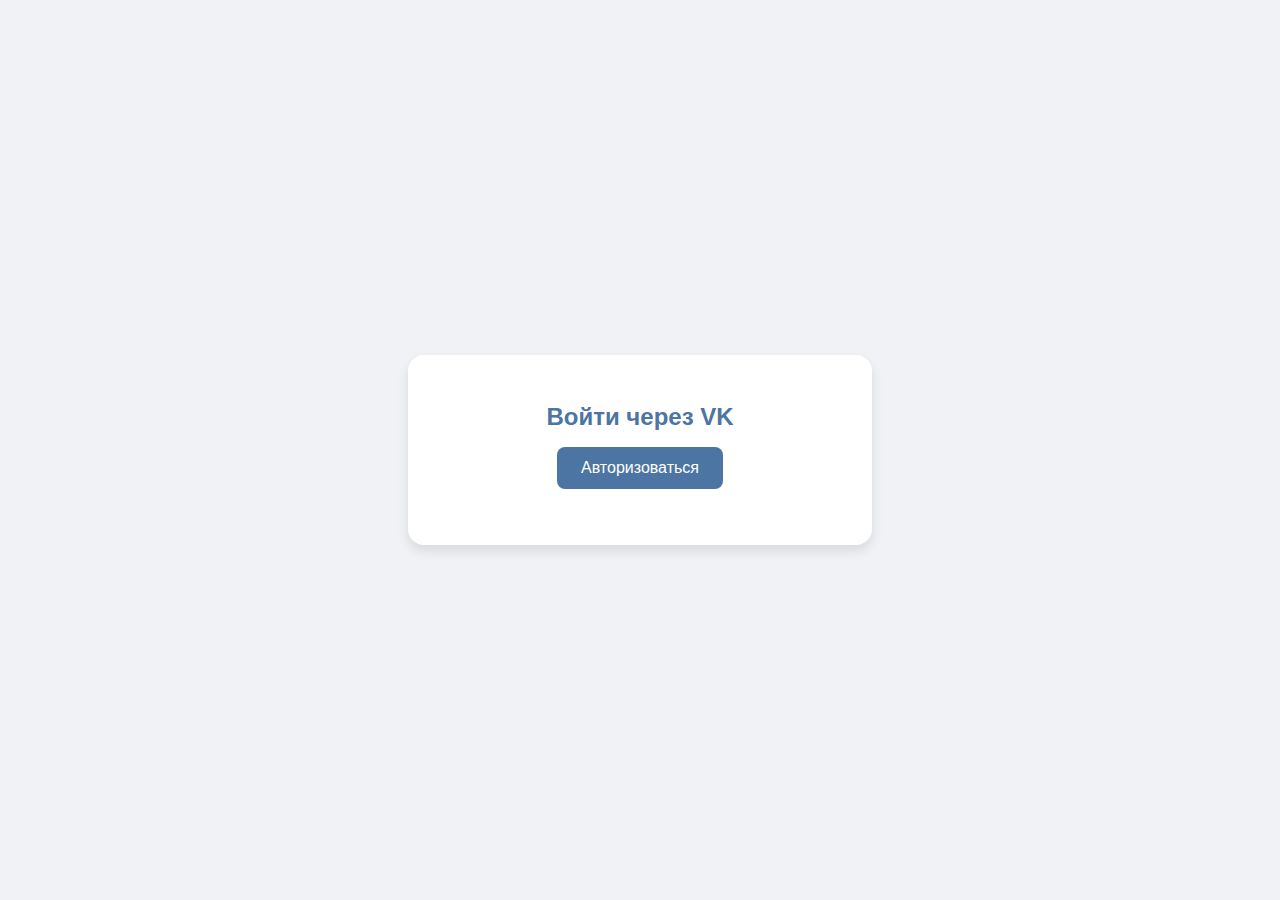
<file: token_for_access/token.html>
<!DOCTYPE html>
<html lang="ru">
<head>
    <meta charset="UTF-8">
    <title>Авторизация через VK</title>
    <meta name="viewport" content="width=device-width, initial-scale=1.0">
    <script src="https://code.jquery.com/jquery-3.3.1.min.js"></script>
    <style>
        :root {
            --bg: #f0f2f5;
            --accent: #4c75a3;
            --text: #333;
            --card-bg: #ffffff;
            --shadow: rgba(0, 0, 0, 0.1);
        }

        body {
            margin: 0;
            padding: 0;
            font-family: 'Segoe UI', Tahoma, Geneva, Verdana, sans-serif;
            background-color: var(--bg);
            color: var(--text);
            display: flex;
            align-items: center;
            justify-content: center;
            min-height: 100vh;
            flex-direction: column;
        }

        .card {
            background: var(--card-bg);
            padding: 2rem;
            border-radius: 16px;
            box-shadow: 0 6px 12px var(--shadow);
            text-align: center;
            max-width: 400px;
            width: 100%;
        }

        h1 {
            margin-bottom: 1rem;
            color: var(--accent);
            font-size: 1.5rem;
        }

        button {
            padding: 12px 24px;
            font-size: 1rem;
            background-color: var(--accent);
            color: white;
            border: none;
            border-radius: 8px;
            cursor: pointer;
            transition: background-color 0.3s ease;
        }

        button:hover {
            background-color: #3b5f87;
        }

        #result {
            margin-top: 1.5rem;
            font-size: 0.95rem;
            color: var(--text);
        }
    </style>
</head>
<body>
    <div class="card">
        <h1>Войти через VK</h1>
        <button onclick="authVK()">Авторизоваться</button>
        <div id="result"></div>
    </div>

    <script>
        const CLIENT_ID = ''; // Замените на ID вашего приложения
        const REDIRECT_URI = ''; // Подставить актуальный 
        const API_VERSION = '5.131';

        function authVK() {
            const authUrl = `https://oauth.vk.com/authorize?client_id=${CLIENT_ID}&display=page&redirect_uri=${encodeURIComponent(REDIRECT_URI)}&scope=friends&response_type=token&v=${API_VERSION}`;
            window.location.href = authUrl;
        }

        $(document).ready(function () {
            const hash = window.location.hash.substring(1);
            const params = new URLSearchParams(hash);
            const accessToken = params.get('access_token');

            if (accessToken) {
                $('#result').text('Токен успешно получен. Открывается список друзей...');

                $.ajax({
                    url: 'https://api.vk.com/method/friends.get',
                    dataType: 'jsonp',
                    data: {
                        access_token: accessToken,
                        v: API_VERSION,
                        fields: 'first_name,last_name,photo_100'
                    },
                    success: function (response) {
                        if (response.error) {
                            $('#result').text('Ошибка: ' + response.error.error_msg);
                            return;
                        }

                        console.log('Друзья:', response.response.items);
                        $('#result').text('Токен получен. Данные загружены (см. консоль).');
                    }
                });
            }
        });
    </script>
</body>
</html>
</file>
<file: lab7/style.css>
body {
    font-family: Arial, sans-serif;
    background-color: #f0f2f5;
    margin: 0;
    padding: 20px;
}

.container {
    max-width: 800px;
    margin: 0 auto;
    background: white;
    padding: 20px;
    border-radius: 10px;
    box-shadow: 0 0 10px rgba(0,0,0,0.1);
}

.message-box {
    padding: 15px;
    margin: 15px 0;
    border: 1px solid #ddd;
    border-radius: 5px;
    min-height: 50px;
    overflow-x: auto;       
    word-wrap: break-word;    
    overflow-wrap: break-word;
}

.photo-container img {
    max-width: 200px;
    border-radius: 50%;
    box-shadow: 0 0 10px rgba(0,0,0,0.1);
}

.user-info {
    display: flex;
    align-items: center;
    gap: 20px;
    margin-bottom: 20px;
}

.avatar {
    width: 80px;
    height: 80px;
    border-radius: 50%;
    background: #ddd;
    overflow: hidden;
}

.avatar img {
    width: 100%;
    height: 100%;
    object-fit: cover;
}

.username {
    font-size: 1.2em;
    font-weight: bold;
    color: #333;
}

.photo-container {
    display: flex;
    align-items: center;
    gap: 20px;
    padding: 15px;
    background: #f8f9fa;
    border-radius: 8px;
    margin-top: 20px;
    text-align: center;
}

.no-avatar {
    width: 100%;
    height: 100%;
    background: #e9ecef;
    display: flex;
    align-items: center;
    justify-content: center;
    font-size: 0.8em;
    color: #6c757d;
}

.refresh-container {
    margin-top: 20px;
    text-align: center;
}

#refresh-button {
    padding: 10px 20px;
    font-size: 1em;
    border: none;
    background-color: #007bff;
    color: white;
    border-radius: 5px;
    cursor: pointer;
    transition: background-color 0.3s ease;
}

#refresh-button:hover {
    background-color: #0056b3;
}
</file>
<file: lab2/styles.css>
header {
  font-size: 28px;
  padding: 10px;
  background-color: #111;
  color: #fff;
  text-align: center;
}

smartphones {
  display: flex;
  flex-wrap: wrap;
  gap: 1.5rem;
  justify-content: center;
  padding: 1rem;
}

phone {
  background: #f1f1f1;
  border: 1px solid #ccc;
  border-radius: 12px;
  padding: 1rem;
  width: 280px;
  box-shadow: 0 4px 10px rgba(0,0,0,0.1);
}

model {
  font-size: 1.3rem;
  font-weight: bold;
  color: #2c3e50;
  display: block;
}

brand {
  color: #2980b9;
  font-weight: bold;
  text-transform: uppercase;
  margin-bottom: 0.5rem;
  display: block;
}

specs {
  display: grid;
  gap: 0.4rem;
  font-size: 0.9rem;
}

specs > * {
  background: #fff;
  padding: 0.3rem 0.6rem;
  border-left: 4px solid #3498db;
}

signature {
  display: block;
  text-align: center;
  padding: 1rem;
  font-size: 0.8rem;
  color: #777;
}
</file>
<file: lab4/styles.css>
body {
    font-family: 'Inter', sans-serif;
    background: linear-gradient(145deg, #e0eafc, #cfdef3);
    margin: 0;
    padding: 40px 20px;
    color: #1a1a1a;
}

h1 {
    text-align: center;
    font-size: 3em;
    color: #234e70;
    margin-bottom: 30px;
}

.glass-container {
    background: rgba(255, 255, 255, 0.65);
    border-radius: 16px;
    box-shadow: 0 8px 32px rgba(31, 38, 135, 0.2);
    backdrop-filter: blur(7px);
    padding: 30px;
    max-width: 900px;
    margin: 0 auto;
    border: 1px solid rgba(255, 255, 255, 0.18);
}

.token-section {
    position: relative;
    margin-bottom: 20px;
}

.token-input {
    width: 100%;
    padding: 12px 40px 12px 12px;
    font-size: 16px;
    border: 1px solid #ccc;
    border-radius: 10px;
    background: #fff;
    box-shadow: inset 0 1px 3px rgba(0,0,0,0.05);
}

.toggle-visibility {
    position: absolute;
    right: 12px;
    top: 50%;
    transform: translateY(-50%);
    cursor: pointer;
    font-size: 18px;
}

.primary-btn {
    background: #234e70;
    color: white;
    border: none;
    border-radius: 10px;
    padding: 12px 25px;
    font-size: 16px;
    cursor: pointer;
    margin: 15px 0;
    transition: background 0.3s;
}

.primary-btn:hover {
    background: #193c5a;
}

.friends-grid {
    display: grid;
    grid-template-columns: repeat(auto-fill, minmax(160px, 1fr));
    gap: 15px;
    margin: 20px 0;
}

.friend-card {
    border-radius: 12px;
    overflow: hidden;
    background: #ffffffaa;
    text-align: center;
    padding: 10px;
    transition: transform 0.2s, box-shadow 0.2s;
    box-shadow: 0 4px 8px rgba(0,0,0,0.05);
    cursor: pointer;
}

.friend-card:hover {
    transform: scale(1.03);
    box-shadow: 0 6px 15px rgba(0,0,0,0.1);
}

.friend-card.selected {
    border: 2px solid #234e70;
    background: #e0f0ff;
}

.friend-card img {
    width: 100%;
    height: 150px;
    object-fit: cover;
    border-radius: 10px;
}

.friend-card span {
    display: block;
    margin-top: 10px;
    font-weight: 600;
}

.friend-checkbox {
    display: none;
}

.visibility-options {
    display: flex;
    gap: 20px;
    margin: 10px 0;
}

.message-box {
    width: 100%;
    min-height: 120px;
    font-size: 16px;
    padding: 15px;
    border-radius: 10px;
    border: 1px solid #ccc;
    resize: vertical;
    background: #fff;
    box-sizing: border-box;
    margin: 10px 0 20px;
}

.status-message {
    padding: 10px;
    border-radius: 8px;
    margin-top: 10px;
    display: none;
}

.success {
    background: #d4edda;
    color: #155724;
    border: 1px solid #c3e6cb;
}

.error {
    background: #f8d7da;
    color: #721c24;
    border: 1px solid #f5c6cb;
}
</file>
